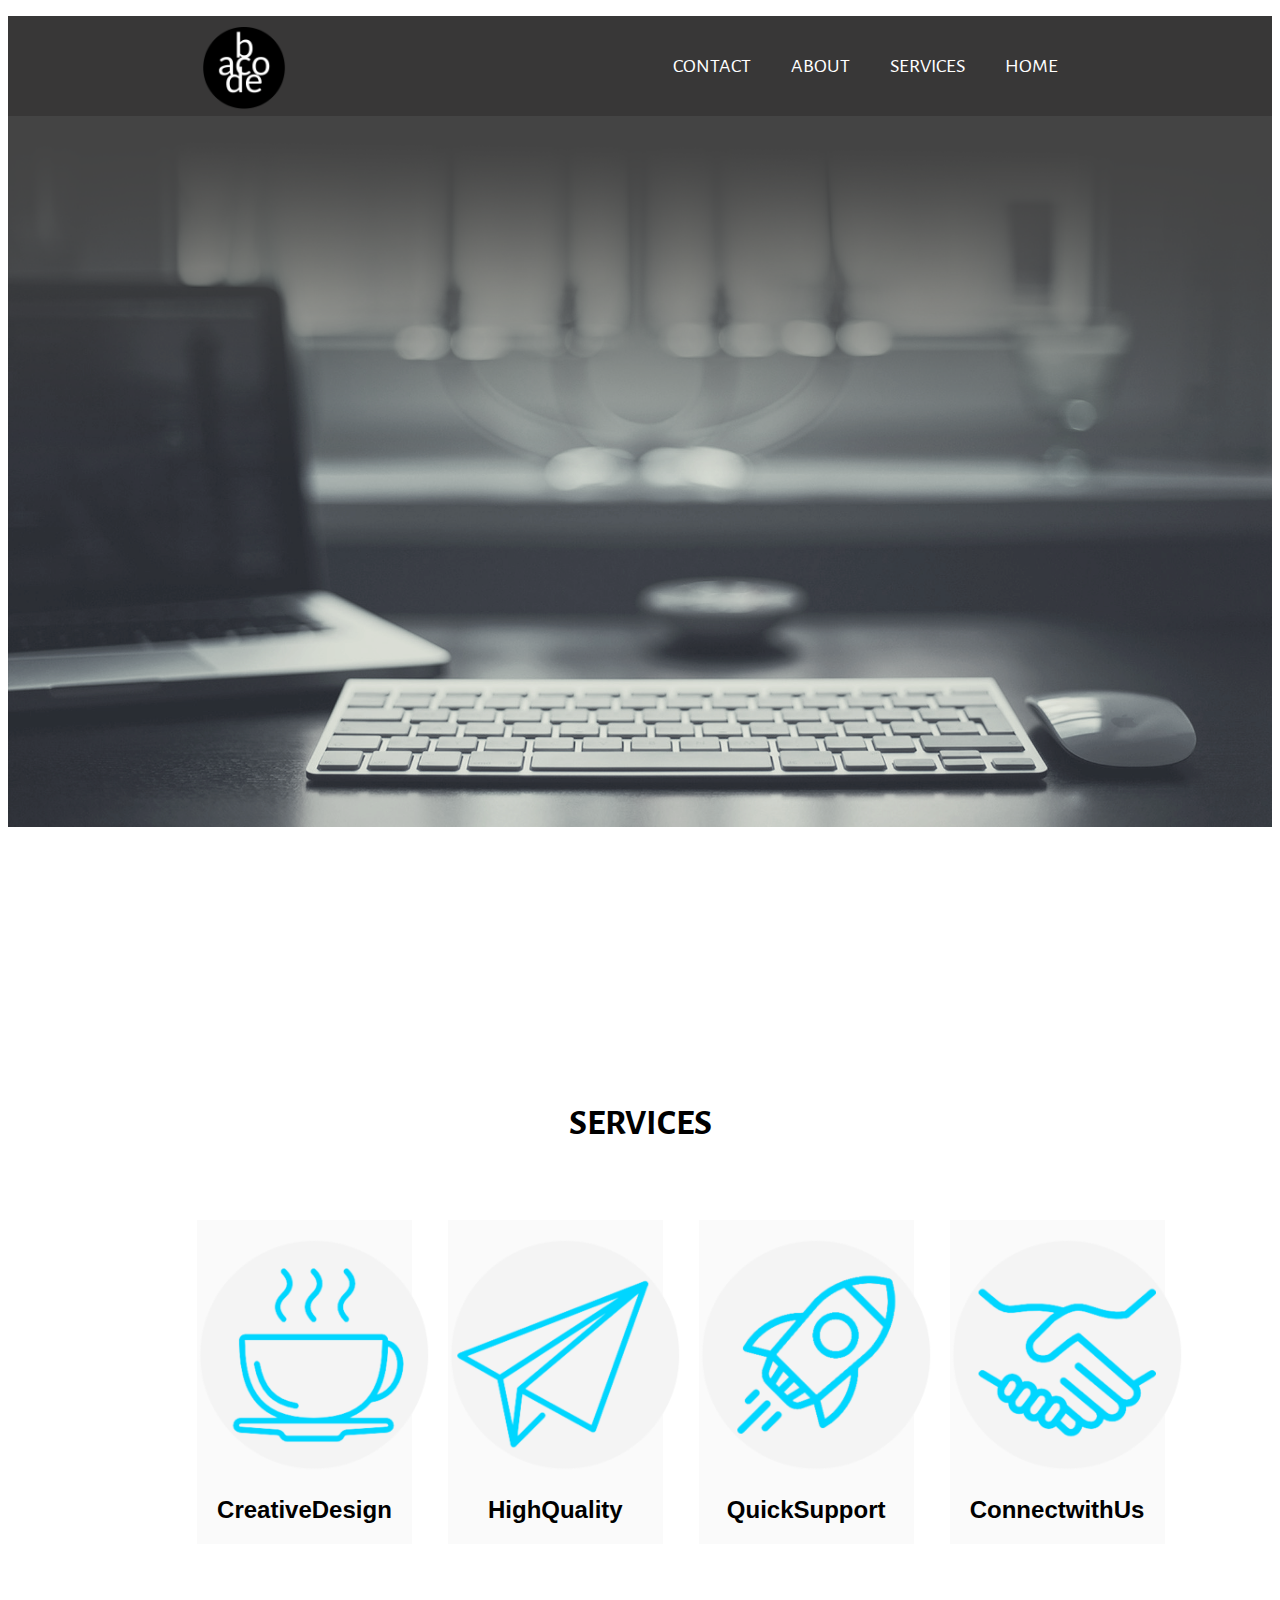
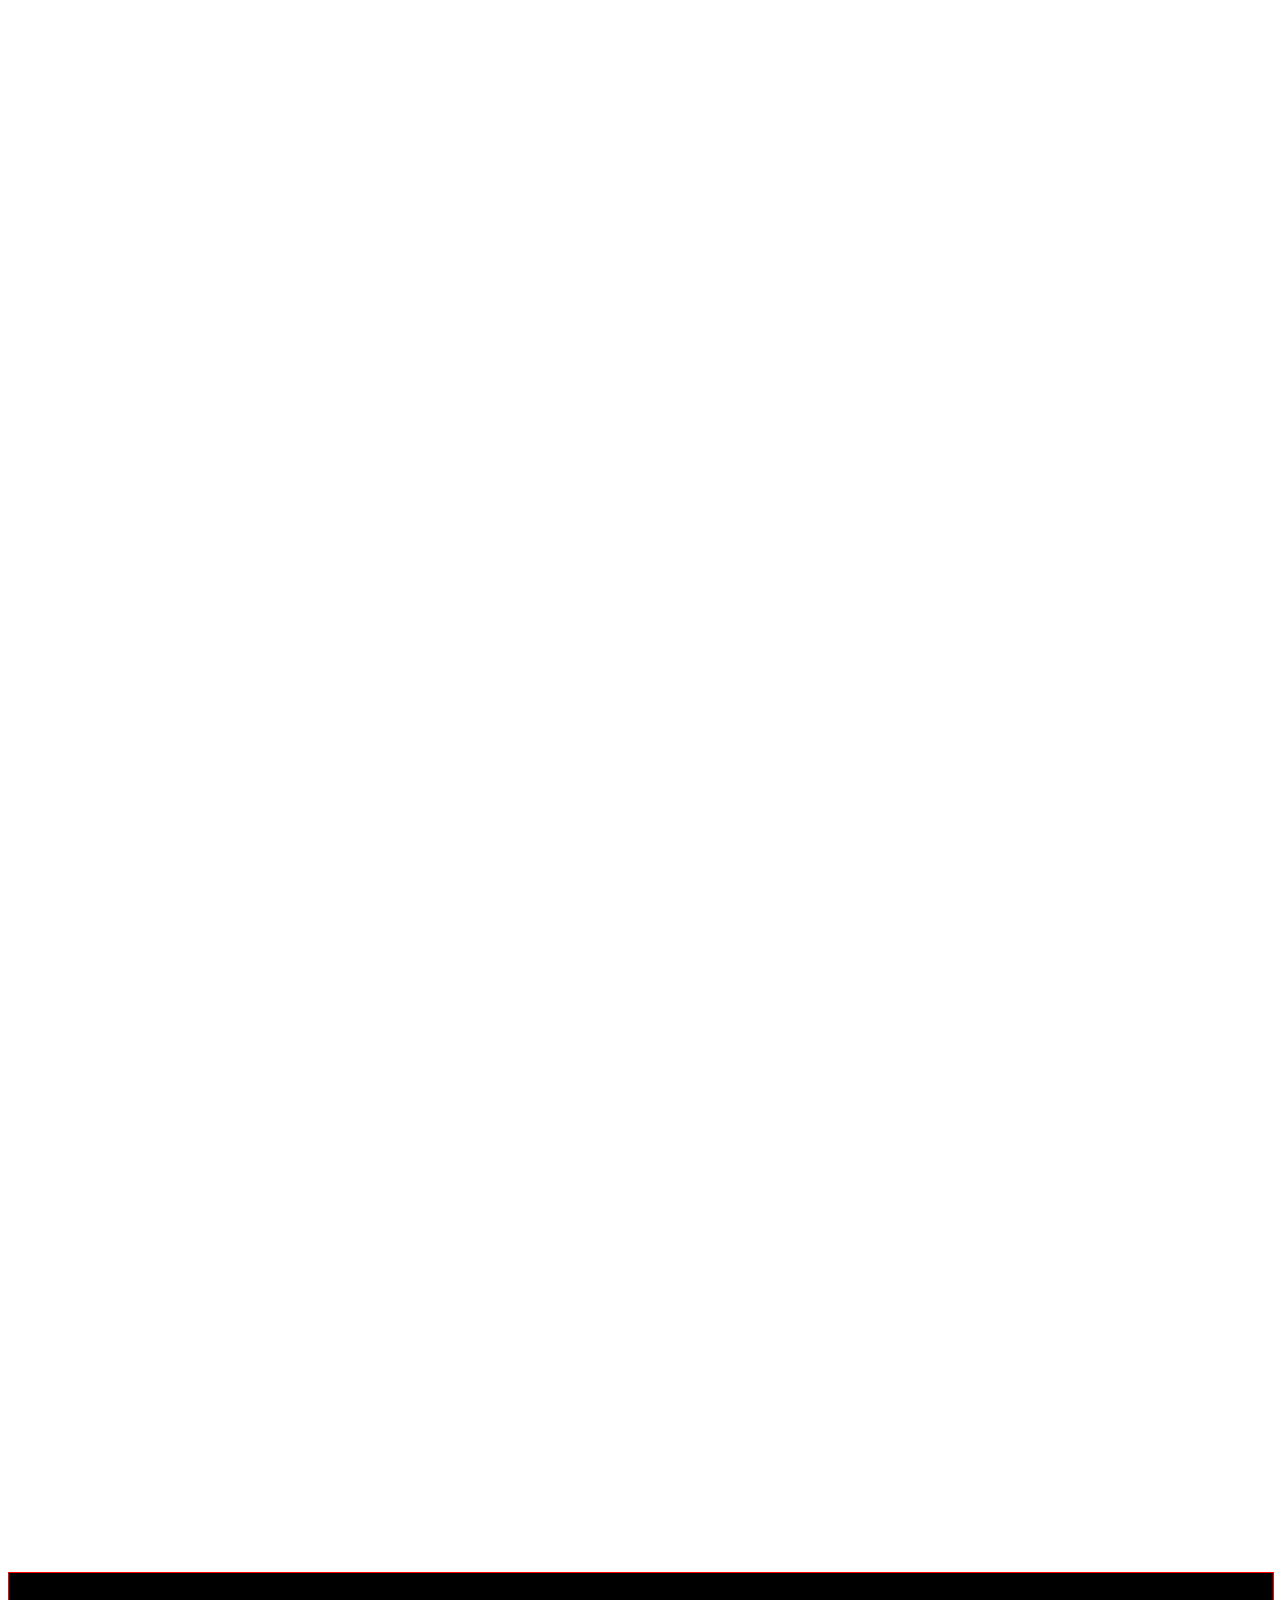
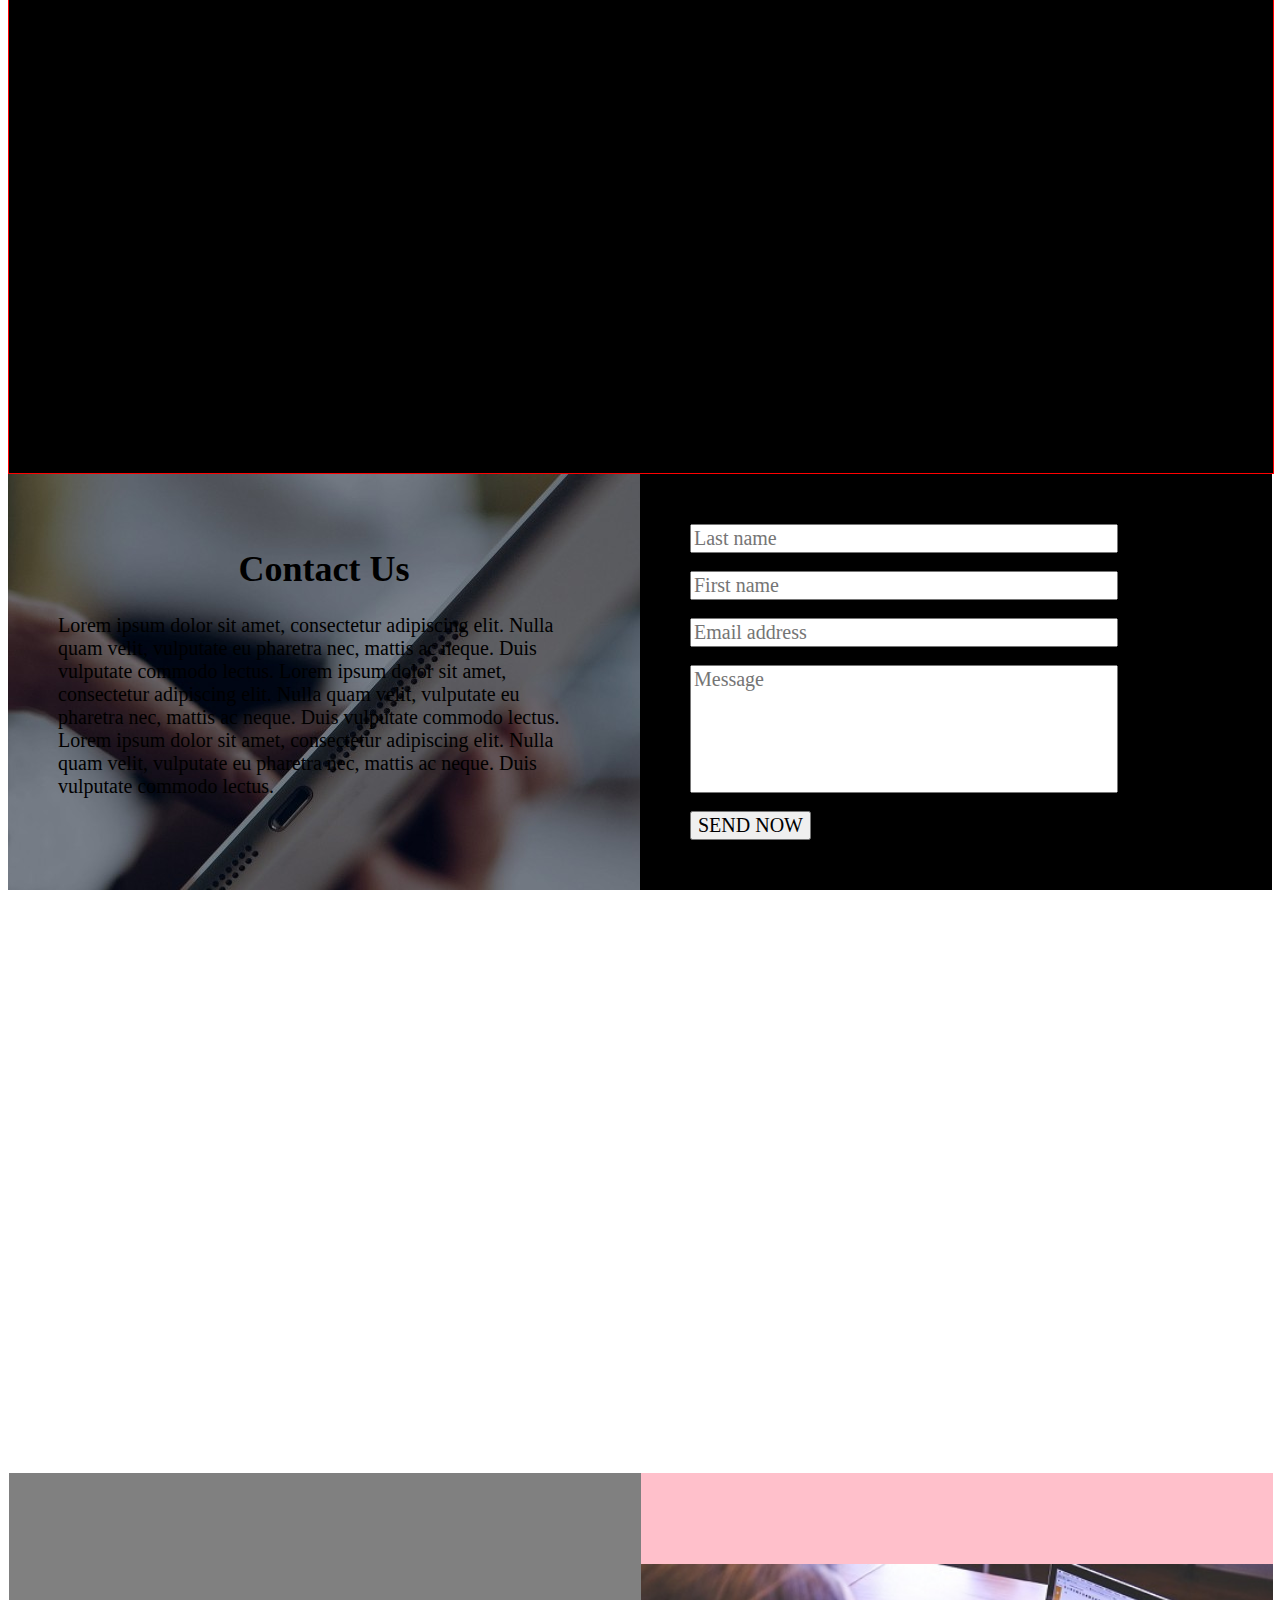
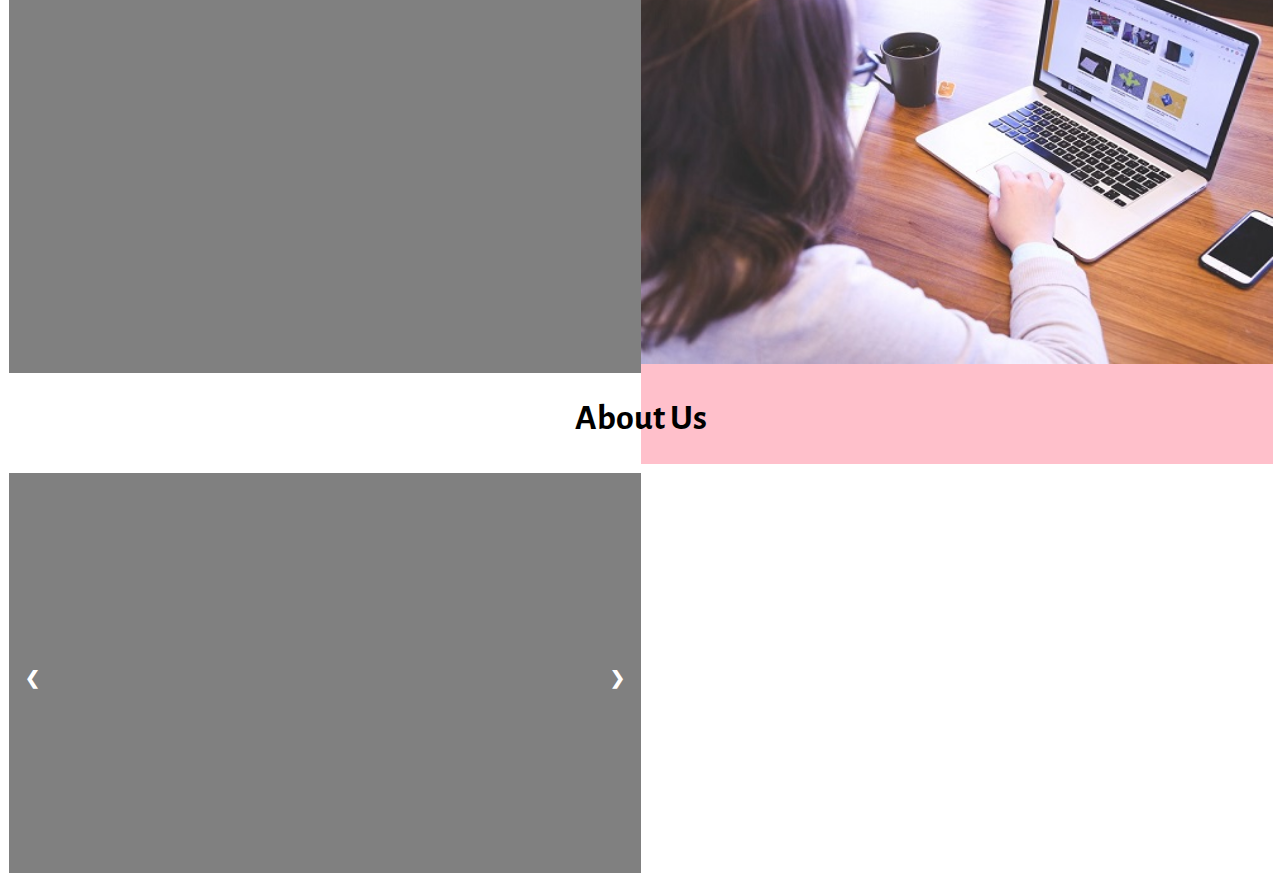
<file: bacode/index.html>
<!DOCTYPE html> <!-- HTML5 -->
<html>

	<!-- Set character encoding for the document -->
	<meta charset="utf-8">
	<!-- Instruct Internet Explorer to use its latest rendering engine -->
	<meta http-equiv="x-ua-compatible" content="ie=edge">
	<!-- Viewport for responsive web design -->
	<meta name="viewport" content="width=device-width, initial-scale=1, viewport-fit=cover">

	<head>
		<title>BACODE</title>
		<link rel="stylesheet" type="text/css" href="styles.css">
		<link href='https://fonts.googleapis.com/css?family=Alegreya Sans' rel='stylesheet'>
		<script>
			var slideIndex = 1;
				showSlides(slideIndex);

			function plusSlides(n) {
			  showSlides(slideIndex += n);
			}

			function currentSlide(n) {
			  showSlides(slideIndex = n);
			}

			function showSlides(n) {
			  var i;
			  var slides = document.getElementsByClassName("mySlides");
			  var dots = document.getElementsByClassName("dot");
			  if (n > slides.length) {
			  	slideIndex = 1
			  }    
			  if (n < 1) {
			  	slideIndex = slides.length
			  }
			  for (i = 0; i < slides.length; i++) {
			      slides[i].style.display = "none";  
			  }
			  for (i = 0; i < dots.length; i++) {
			      dots[i].className = dots[i].className.replace(" active", "");
			  }
			  slides[slideIndex-1].style.display = "block";  
			  dots[slideIndex-1].className += " active";
			}
		</script>
	</head>
	<body>
	  <!-- Header -->
	  	<nav>
	      <div class="logo-holder">
	        <div class="logo"><img src="images/bacode logo.png"></div>
	      </div>
		   <div class="main-menu-holder">
		       <div class="main-menu">
		         <ul>
		           <li><a href="#">HOME</a></li>
		           <li><a href="#">SERVICES</a></li>
		           <li><a href="#">ABOUT</a></li>
		           <li><a href="#">CONTACT</a></li>
		         </ul>
				</div>
			</div>
		</nav>
	  <!--End of Header-->
	  <!--Banner-->
	  	<div class="banner"></div>
	  <!--End of Banner-->
	  <!--Services-->
	  	<div class="services-wrap">
	  		<div class="row">
	  			<div class="serviceTitle">
	  				<h1>SERVICES</h1>
	  			</div>
	  		
	  			<div class="col-sm-4 first">
	  				<img src="images/coffee-cup.png">
	  				<h2>CreativeDesign</h2>
	  			</div>

	  			<div class="col-sm-4 second">
	  				<img src="images/send.png">
	  				<h2>HighQuality</h2>
	  			</div>

	  			<div class="col-sm-4 third">
	  				<img src="images/rocket.png">
	  				<h2>QuickSupport</h2>
	  			</div>

	  			<div class="col-sm-4 fourth">
	  				<img src="images/handshake.png">
	  				<h2>ConnectwithUs</h2>
	  			</div>

	  		</div>
	  	</div>
	  <!--End of Services-->
	  <!--Start of About Us-->
		<div class="about">
			<div class="slideshow-about">
			</div>
			<div class="aboutright">
			</div>
			<h1>About Us</h1>
			<div class="slideshow-container">
					<div class="mySlides fade">
						<img src="images/img4.jpg" style="width: 100%">
					  	<div class="text">Caption one</div>
					</div>

					<div class="mySlides fade">
						<img src="images/img5.jpg" style="width: 100%">
					  	<div class="text">Caption Two</div>
					</div>
						
					<a class="prev" onclick="plusSlides(-1)">&#10094;</a>
					<a class="next" onclick="plusSlides(1)">&#10095;</a>
			</div>
			<div class="aboutright">
				<img src="images/img1.jpg" class="img" alt="Woman Using Laptop">
			</div>
		</div>
	<!-- End of about us -->
	<!--Contact us-->
		<div class="main">
			<div class = "left-align">
				<div class = "content_contact">
					<h1> Contact Us</h1>
					<p>Lorem ipsum dolor sit amet, consectetur adipiscing elit. Nulla quam velit, vulputate eu pharetra nec, mattis ac neque. Duis vulputate commodo lectus. Lorem ipsum dolor sit amet, consectetur adipiscing elit. Nulla quam velit, vulputate eu pharetra nec, mattis ac neque. Duis vulputate commodo lectus. Lorem ipsum dolor sit amet, consectetur adipiscing elit. Nulla quam velit, vulputate eu pharetra nec, mattis ac neque. Duis vulputate commodo lectus.</p>
				</div>
			</div>
			<div class = "right-align">
				<form action="contact_form" class= "content">
				  <input type="text" name="lastname" value="" placeholder = "Last name" class ="first_name">
				  <br>
				  <br>
				  <input type="text" name="firstname" value="" placeholder = "First name" class ="last_name">
				  <br>
				  <br>
				  <input type="text" name="email_add" value="" placeholder = "Email address" class ="email_add">
				  <br>
				  <br>
				  <input type="text" name="message" value="" placeholder = "Message" class ="message">
				  <br>
				  <br>
				  <input type="submit" value="SEND NOW" class ="button">
				</form> 
			</div>
		</div>
	<!--end of contact us-->
	</body>
</html>
</file>
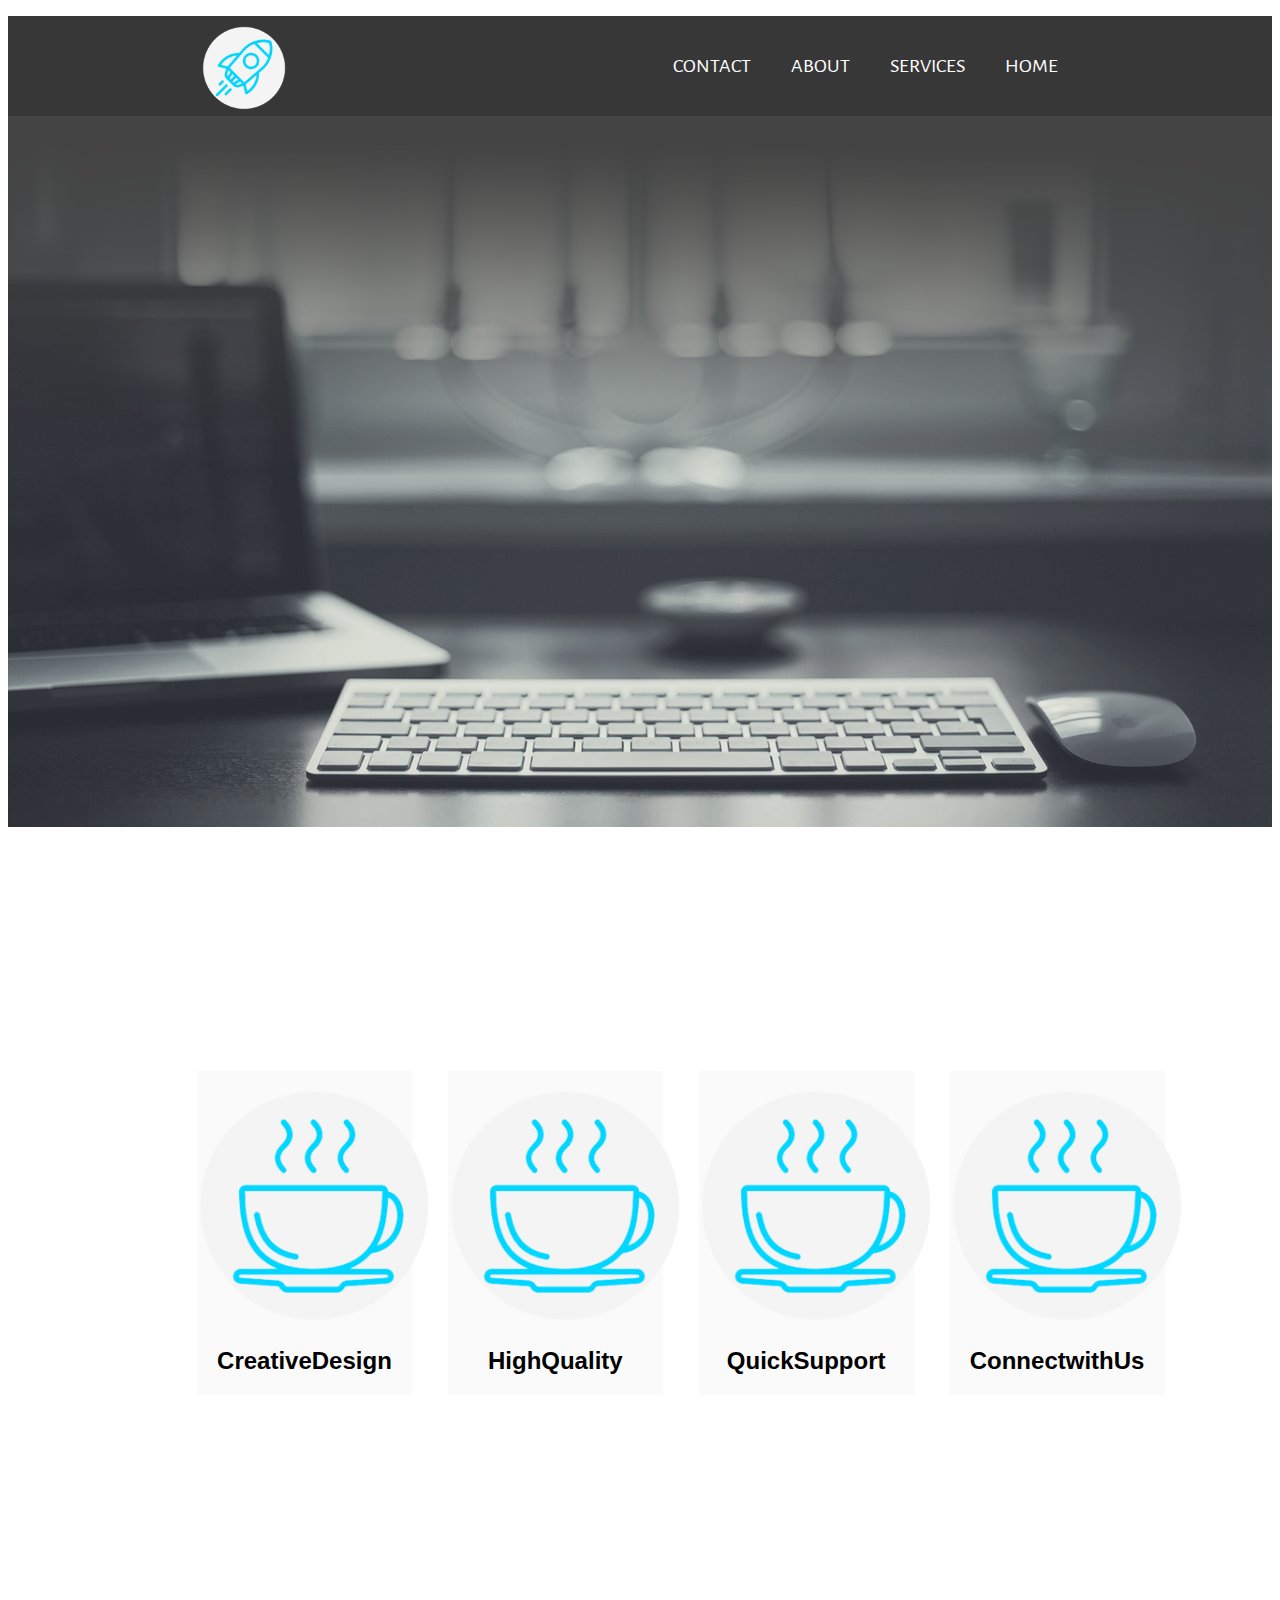
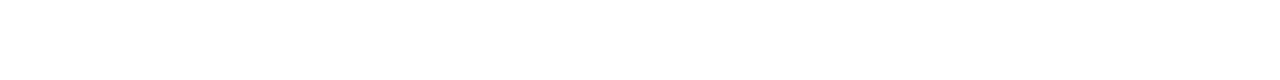
<file: bacode/services.html>
<!DOCTYPE html> <!-- HTML5 -->
<html>

<head>
<!-- Set character encoding for the document -->
<meta charset="utf-8">
<!-- Instruct Internet Explorer to use its latest rendering engine -->
<meta http-equiv="x-ua-compatible" content="ie=edge">
<!-- Viewport for responsive web design -->
<meta name="viewport" content="width=device-width, initial-scale=1, viewport-fit=cover">

	<head>
		<title>BACODE</title>
			<link rel="stylesheet" type="text/css" href="styles.css">
			<link href='https://fonts.googleapis.com/css?family=Alegreya Sans' rel='stylesheet'>

	</head>
		<body>
		  <!-- Header -->
		  	<nav>
		      <div class="logo-holder">
		        <div class="logo"><img src="images/rocket.png"></div>
		      </div>
			   <div class="main-menu-holder">
			       <div class="main-menu">
			         <ul>
			           <li><a href="#">HOME</a></li>
			           <li><a href="#">SERVICES</a></li>
			           <li><a href="#">ABOUT</a></li>
			           <li><a href="#">CONTACT</a></li>
			         </ul>
					</div>
				</div>
			</nav>
		  <!--End of Header-->
		  <!--Banner-->
		  	<div class="banner" background = "images/bacodeBg.png" ></div>
		  <!--End of Banner-->
		  <!--Services-->
		  	<div class="services-wrap">
		  		<div class="row">
		  			<div class="col-sm-4 first">
		  				<img src="images/coffee-cup.png">
		  				<h2>CreativeDesign</h2>
		  			</div>

		  			<div class="col-sm-4 second">
		  				<img src="images/coffee-cup.png">
		  				<h2>HighQuality</h2>
		  			</div>

		  			<div class="col-sm-4 third">
		  				<img src="images/coffee-cup.png">
		  				<h2>QuickSupport</h2>
		  			</div>

		  			<div class="col-sm-4 fourth">
		  				<img src="images/coffee-cup.png">
		  				<h2>ConnectwithUs</h2>
		  			</div>

		  		</div>
		  	</div>
		  <!--End of Services-->
		</body>

</html>
</file>
<file: bacode/styles.css>
/*navbar,banner,services section*/

nav {
  height : 100px;
  width : 100%;
  background-color : #383737;
  font-family : 'Alegreya Sans';
}
.main-menu-holder {
  margin-right : 194px;

}
.main-menu li {
  float : right;
  font-size : 20px;
  list-style : none;
  padding : 20px;
  margin-top : 18px;
}
.main-menu li a {
  color : white;
  text-decoration : none;
}
.logo img {
  float : left;
  width : 84px;
  height : 84px;
  margin-top : 10px;
  margin-left : 194px;
  
}
.banner {
  width: 100%;
height: 904px;
background-image : url('images/bacodeBg.png');
background-repeat : no-repeat;
background-size : contain;
}

.services-wrap {
  height : 652px;
  background : #fff;
}
div.col-sm-4{
  float : left;
  margin-top : 169px;
  background : #fafafa;
  text-align : center;
  width : 17%;
  margin-top : 51px;
}
div.col-sm-4 h2{
  font-family : 'arial';
}
div.serviceTitle {
  font-family : 'Lato';
  text-align : center;
  font-size : 20px;
  padding-top : 58px;
}
.col-sm-4.first {
  margin-left : 189px;
}
.col-sm-4.second {
  margin-left : 36px;
}
.col-sm-4.third {
  margin-left : 36px;
}
.col-sm-4.fourth {
  margin-left : 36px;
}
.col-sm-4 img {
  width : 234px;
  margin-top: 18px;
}
/*About section*/
.about{
  border :1px solid red;
  height : 500px;
  width : 100%;
  margin-top : 500px;
}

.aboutright{
  height : 400px;
  width : 50%;
  float : right;
  margin-top : 9px; 
}
.img{
  height : 400px;
  width : 100%;
}
p{
  color : white;
  font-family : arial;
  font-size : 30px;
}
h1{
  font-family :  'Alegreya Sans';
  font-size : 36px;
  color : black;
  text-align : center;
}
.mission-text{
  font-family :  'Alegreya Sans';
  font-size : 34px;
  color : white;
  text-align : center;
  color:white;
  font-family: arial;
  font-size: 30px;
}


/* Slideshow container */
.slideshow-container {
  max-width: 1000px;
  position: relative;
  margin: auto;
  height : 400px;
  width : 50%;
  margin-top : 9px;
  background-color: #808080;
  float : left;
}
.mySlides {display: none}
  {background-color: #ffffff;} 

/* Next & previous buttons */
.prev, .next {
  cursor: pointer;
  position: absolute;
  top: 50%;
  width: auto;
  padding: 16px;
  margin-top: -22px;
  color: white;
  font-weight: bold;
  font-size: 18px;
  transition: 0.6s ease;
  border-radius: 0 3px 3px 0;
}

/* Position the "next button" to the right */


/* On hover, add a black background color with a little bit see-through */
.prev:hover, .next:hover {
  background-color: rgba(0,0,0,0.8);
}

/* Caption text */
.text{
  color: #f2f2f2;
  font-size: 15px;
  padding: 8px 12px;
  position: absolute;
  bottom: 8px;
  width: 100%;
  text-align: center
}

/* Fading animation */
.fade {
  -webkit-animation-name: fade;
  -webkit-animation-duration: 1.5s;
  animation-name: fade;
  animation-duration: 1.5s;
}

@-webkit-keyframes fade {
  from {opacity: .4} 
  to {opacity: 1}
}
@keyframes fade {
  from {opacity: .4} 
  to {opacity: 1}
}

/* On smaller screens, decrease text size */
@media only screen and (max-width: 300px) {
  .prev, .next,.text {font-size: 11px}
  height : 378px;
  background-color : black;
}
.next {
  right: 0;
  border-radius: 3px 0 0 3px;
}

.about{
  height: 500px;
  width: 100%;
  background-color: black;
  margin-top: 1500px;
}
.slideshow-about{
  height: 500px;
  width: 50%;
  background-color: #808080;
  margin-top: 1500px;
}
.aboutright{
  height: 500px;
  width: 50%;
  background-color: pink;
  float: right;
  margin-top: -500px; 
}

/*contact section*/
.main {
  height: 100px;
  width: 100%;
  margin: 0 auto;
  display: grid;
  grid-template-columns: repeat(2, 1fr);
}
.left-align{
  padding: 50px;
  background-image: url(images/contact1.jpg);
}
.right-align {
  background-color: black;
  padding: 50px;
}
div.content_contact  h1{
  color: #000;
  font-family: lato;
}
div.content_contact  p{
  color: #000;
  font-family: lato;
  font-size: 20px; 
}
.message {
  padding-bottom: 100px;
}
.button {
  color: #000;
  font-family: lato;
  font-size: 20px;
  padding-right: 30px
  text-align: center;
}
.first_name, .last_name, .email_add, .message {
  color: #000;
  font-family: lato;
  font-size: 20px;
  width: 420px;
}
form .content {
  text-align: center;
}
/*end contact section*/
</file>
